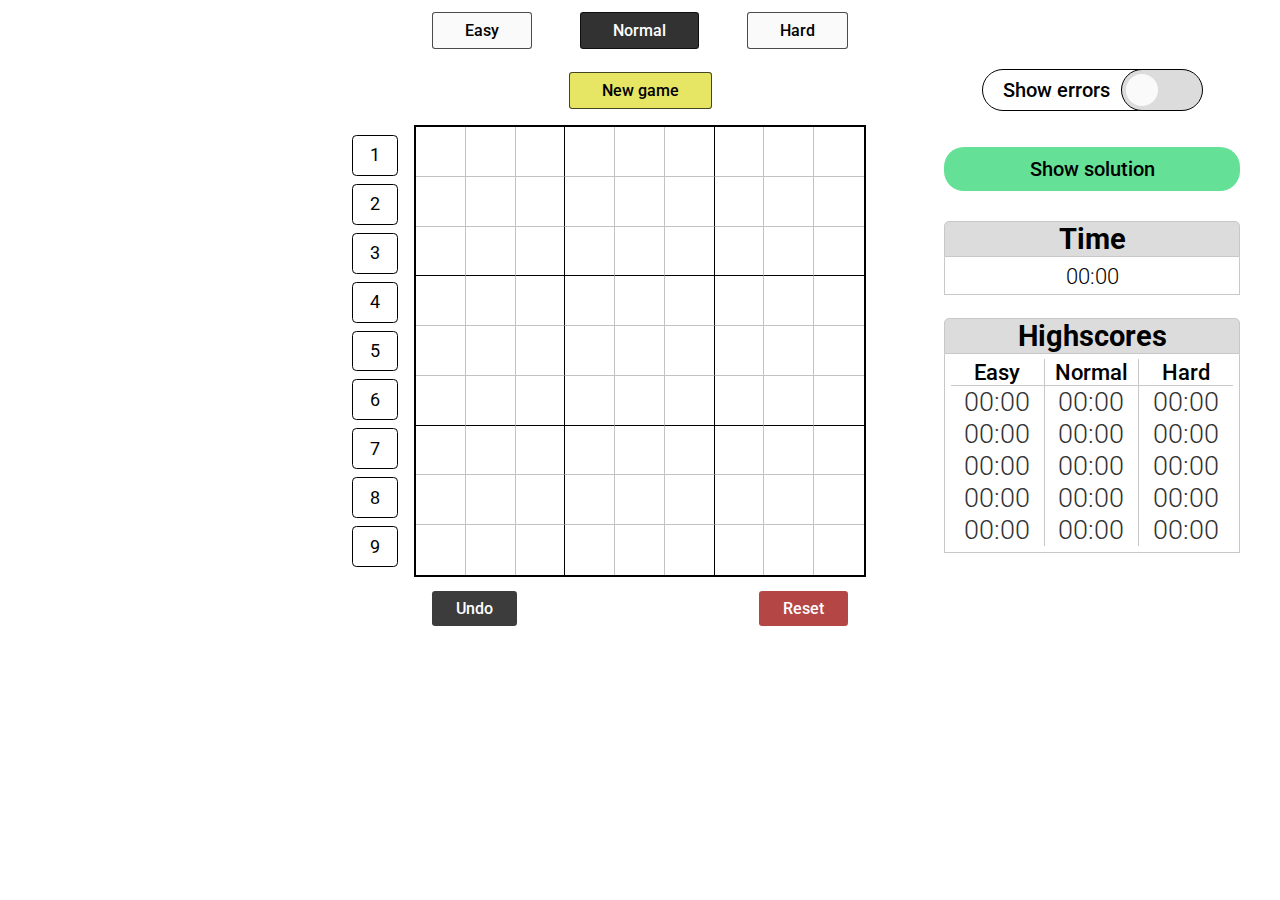
<file: index.html>
<!DOCTYPE html>
<html>
  <head>
    <title>My Sudoku Project</title>
    <meta name="viewport" content="width=device-width, initial-scale=1, user-scalable=no">

    <link rel="preconnect" href="https://fonts.googleapis.com">
    <link rel="preconnect" href="https://fonts.gstatic.com" crossorigin>
    <link href="https://fonts.googleapis.com/css2?family=Roboto:wght@100;300;400;500;700;900&display=swap" rel="stylesheet">
    <link rel="stylesheet" href="./styles/general.css">
    <link rel="stylesheet" href="./styles/header.css">
    <link rel="stylesheet" href="./styles/difficulty.css">
    <link rel="stylesheet" href="./styles/grid.css">
    <link rel="stylesheet" href="./styles/timer-highscore.css">
    <link rel="stylesheet" href="./styles/game-controls.css">
  </head>
  <body>
    <header class="header">
    </header>
    <section class="new-game-section">
      <div class="left-new-game-section"></div>
      <div class="middle-new-game-section"></div>
      <div class="right-new-game-section"></div>
    </section>
    <main>
      <div class="left-section">
      </div>
      <div class="middle-section">
        <div id="number-selector"></div>
        <section id="board"></section>
        <div class="right"></div>
      </div>
      <div class="right-section">
        <div>
          <div class="timer-text">Time</div>
          <div id="timer">00:00</div>
        </div>
        <div>
          <div class="highscore-text">Highscores</div>
          <div id="highscores"></div>
        </div>
      </div>
    </main>
    <section id="game-controls">
    </section>
    <script type="module" src="./scripts/run-sudoku.js"></script>
  </body>
</html>
</file>
<file: styles/general.css>
* {
  font-family: Roboto, Arial;
  margin: 0;
  text-align: center;
}
button {
  cursor: pointer;
}
main {
  display: flex;
  justify-content: space-between;
  padding: 1em 2.5em;
}
</file>
<file: styles/header.css>
header {
  margin-top: 0.75em;
  margin-bottom: 1.25em;
}
header h1 {
  font-size: 2em;
  margin-bottom: 0.4em;
}
</file>
<file: styles/difficulty.css>
/* .left-section {
  display: flex;
  flex-direction: column;
  flex: 1;
  align-items: center;
} */
</file>
<file: styles/grid.css>
.middle-section {
  width: 38em;
  height: 28em;
  margin-right: auto;
  margin-left: auto;
  display: flex;
  flex-shrink: 0;
  align-items: center;
}
#number-selector {
  height: 27em;
  display: grid;
  grid-template-columns: 1fr;
  row-gap: 0.5em;
}
#number-selector,
.right{
  margin: 0 1em;
  flex-basis: 0;
  flex-grow: 1;
}
.number-selector,
.selected-number {
  font-size: 1.1em;
  display: flex;
  align-items: center;
  justify-content: center;
  border: 0.1em solid black;
  border-radius: 0.25em;
  user-select: none;
  cursor: pointer;
}
.number-selector:hover {
  background-color: rgb(230,230,230);
}
.selected-number,
.selected-number:hover {
  background-color: rgb(180,180,180);
}

#board {
  width: 28em;
  height: 28em;
  border: 2px solid black;
  display: grid;
  grid-template-columns: repeat(9, 1fr);
  grid-template-rows: repeat(9, 1fr);
}
#board div {
  font-size: 1.2em;
  display: flex;
  align-items: center;
  justify-content: center;
}
.tile-set {
  background-color: rgba(230,230,230,0.9);
  user-select: none;
}
.tile-empty,
.tile-correct,
.tile-incorrect,
.tile-show-incorrect {
  user-select: none;
  cursor: pointer;
  transition: background-color 50ms;
}
.tile-empty:hover,
.tile-correct:hover,
.tile-incorrect:hover {
  background-color: rgb(250,250,250);
  /* outline: 1px solid lightblue; */
} 
.tile-show-incorrect {
  transition: background-color 200ms;
  background-color: rgb(255, 223, 223);
  color: darkred;
}
.tile-empty {
  background-color: white;
  color: transparent;
}
.row-block-divider {
  border-bottom: 1px solid black;
}
.row-divider {
  border-bottom: 1px solid rgba(180,180,180,0.8);
}
.column-block-divider {
  border-right: 1px solid black;
}
.column-divider {
  border-right: 1px solid rgba(180,180,180,0.8);
}
</file>
<file: styles/timer-highscore.css>
.left-section {
  flex: 1;
}
.right-section {
  display: flex;
  flex-direction: column;
  justify-content: space-between;
  flex: 1;
}

.timer-text,
.highscore-text {
  font-size: 1.8em;
  font-weight: 700;
  background-color: rgb(220,220,220);
  border: 1px solid rgb(200,200,200);
  border-top-left-radius: 5px;
  border-top-right-radius: 5px;
}
#timer {
  font-size: 1.4em;
  font-weight: 300;
  margin-bottom: 1em;
  border: 1px solid rgb(200,200,200);
  border-top: none;
  padding: 0.25em 0;
}

#highscores {
  font-size: 1.4em;
  font-weight: 700;
  display: grid;
  grid-template-columns: repeat(3, 1fr);
  border: 1px solid rgb(200,200,200);
  border-top: none;
  padding: 0.25em 0.25em;
  margin-bottom: 1em;
}
.highscore-easy,
.highscore-normal,
#easy-highscores,
#normal-highscores {
  border-right: 1px solid rgb(200,200,200);
}
#easy-highscores,
#normal-highscores,
#hard-highscores {
  border-bottom: 1px solid rgb(200,200,200);
  font-weight: 500;
}
.highscore-easy,
.highscore-normal,
.highscore-hard {
  font-size: 1.2em;
  font-weight: 300;
  color: rgb(50,50,50);
}
</file>
<file: styles/game-controls.css>
.difficulty-button {
  background-color: rgb(250, 250, 250);
  font-size: 1em;
  font-weight: 500;
  margin: 0 1.5em;
  padding: 0.5em 2em;
  border: 1px solid rgba(0, 0, 0, 0.7);
  border-radius: 0.2em;
  transition: background-color 150ms;
}
.difficulty-button:hover {
  background-color: rgb(210, 210, 210);
}
.difficulty-toggled {
  background-color: rgb(50, 50, 50);
  color: white;
}
.difficulty-toggled:hover {
  background-color: rgb(50, 50, 50);
}

.new-game-section {
  display: flex;
}
.left-new-game-section,
.right-new-game-section {
  display: flex;
  flex-basis: 0;
  flex-grow: 1;
  align-items: center;
  justify-content: center;
}
.middle-new-game-section {
  width: 33em;
  margin-right: auto;
  margin-left: auto;
  display: flex;
  flex-shrink: 0;
  align-items: center;
  justify-content: center;
}


#show-solution-button {
  font-size: 1.25em;
  font-weight: 500;
  background-color: rgb(100, 225, 150);
  border: none;
  border-radius: 1em;
  padding: 0.5em 1em;
  margin-top: 1em;
  margin-bottom: 1.5em;
}
#show-solution-button:hover {
  background-color: rgb(80, 200, 130);
}

#new-game-button {
  background-color: rgb(230, 230, 100);
  font-size: 1em;
  font-weight: 500;
  margin: 0 2em;
  padding: 0.5em 2em;
  border: 1px solid rgba(0, 0, 0, 0.7);
  border-radius: 0.2em;
  transition: background-color 150ms;
}
#new-game-button:hover {
  background-color: rgb(215, 215, 100);
  /* background-color: rgb(165, 200, 80); */
}

#game-controls {
  width: 28em;
  margin-right: auto;
  margin-left: auto;
  display: flex;
  justify-content: space-between;
  margin-bottom: 0.5em;
}

#undo-button,
#reset-button {
  color: white;
  font-size: 1em;
  font-weight: 500;
  margin: 0 1em;
  padding: 0.5em 1.5em;
  border: none;
  border-radius: 0.2em;
  transition: background-color 150ms, color 150ms;
}
#undo-button {
  background-color: rgb(60, 60, 60);
}
#undo-button:hover {
  background-color: rgb(20, 20, 20);
}
#reset-button {
  background-color: rgb(180, 70, 70);
}
#reset-button:hover {
  background-color: rgb(135, 50, 50);
}

#show-errors-button {
  position: absolute;
  top: -2.5em;
  left: 4.5em;
  background-color: rgb(250, 250, 250);
  font-size: 1em;
  font-weight: 500;
  margin: 0 1.5em;
  padding: 0.5em 2em;
  border: 1px solid rgba(0, 0, 0, 0.7);
  border-radius: 0.2em;
  transition: background-color 150ms;
}
#show-errors-button:hover {
  background-color: rgb(210, 210, 210);
}

.toggle-switch-text {
  margin-right: -3em;
  font-size: 1.25em;
  font-weight: 500;
  border: 1px solid black;
  border-radius: 2em;
  padding: 0.4em 3.5em 0.4em 1em;
  text-wrap: nowrap;
}

#show-errors-toggle {
  width: 0;
  height: 0;
  visibility: hidden;
}
label {
  width: 5em;
  height: 2.5em;
  background-color: rgb(220, 220, 220);
  border: 1px solid black;  
  border-radius: 2em;
  cursor: pointer;
  position: relative;
  transition: 0.5s;
}
label::before {
  content: "";
  position: absolute;
  top: 10%;
  left: 5%;
  width: 2em;
  height: 2em;
  border-radius: 50%;
  background-color: rgb(250, 250, 250);
  transition: 0.5s;
}
#show-errors-toggle:checked + label {
  background-color: rgb(90, 185, 215);
}
#show-errors-toggle:checked + label::before {
  left: 55%;
}
</file>
